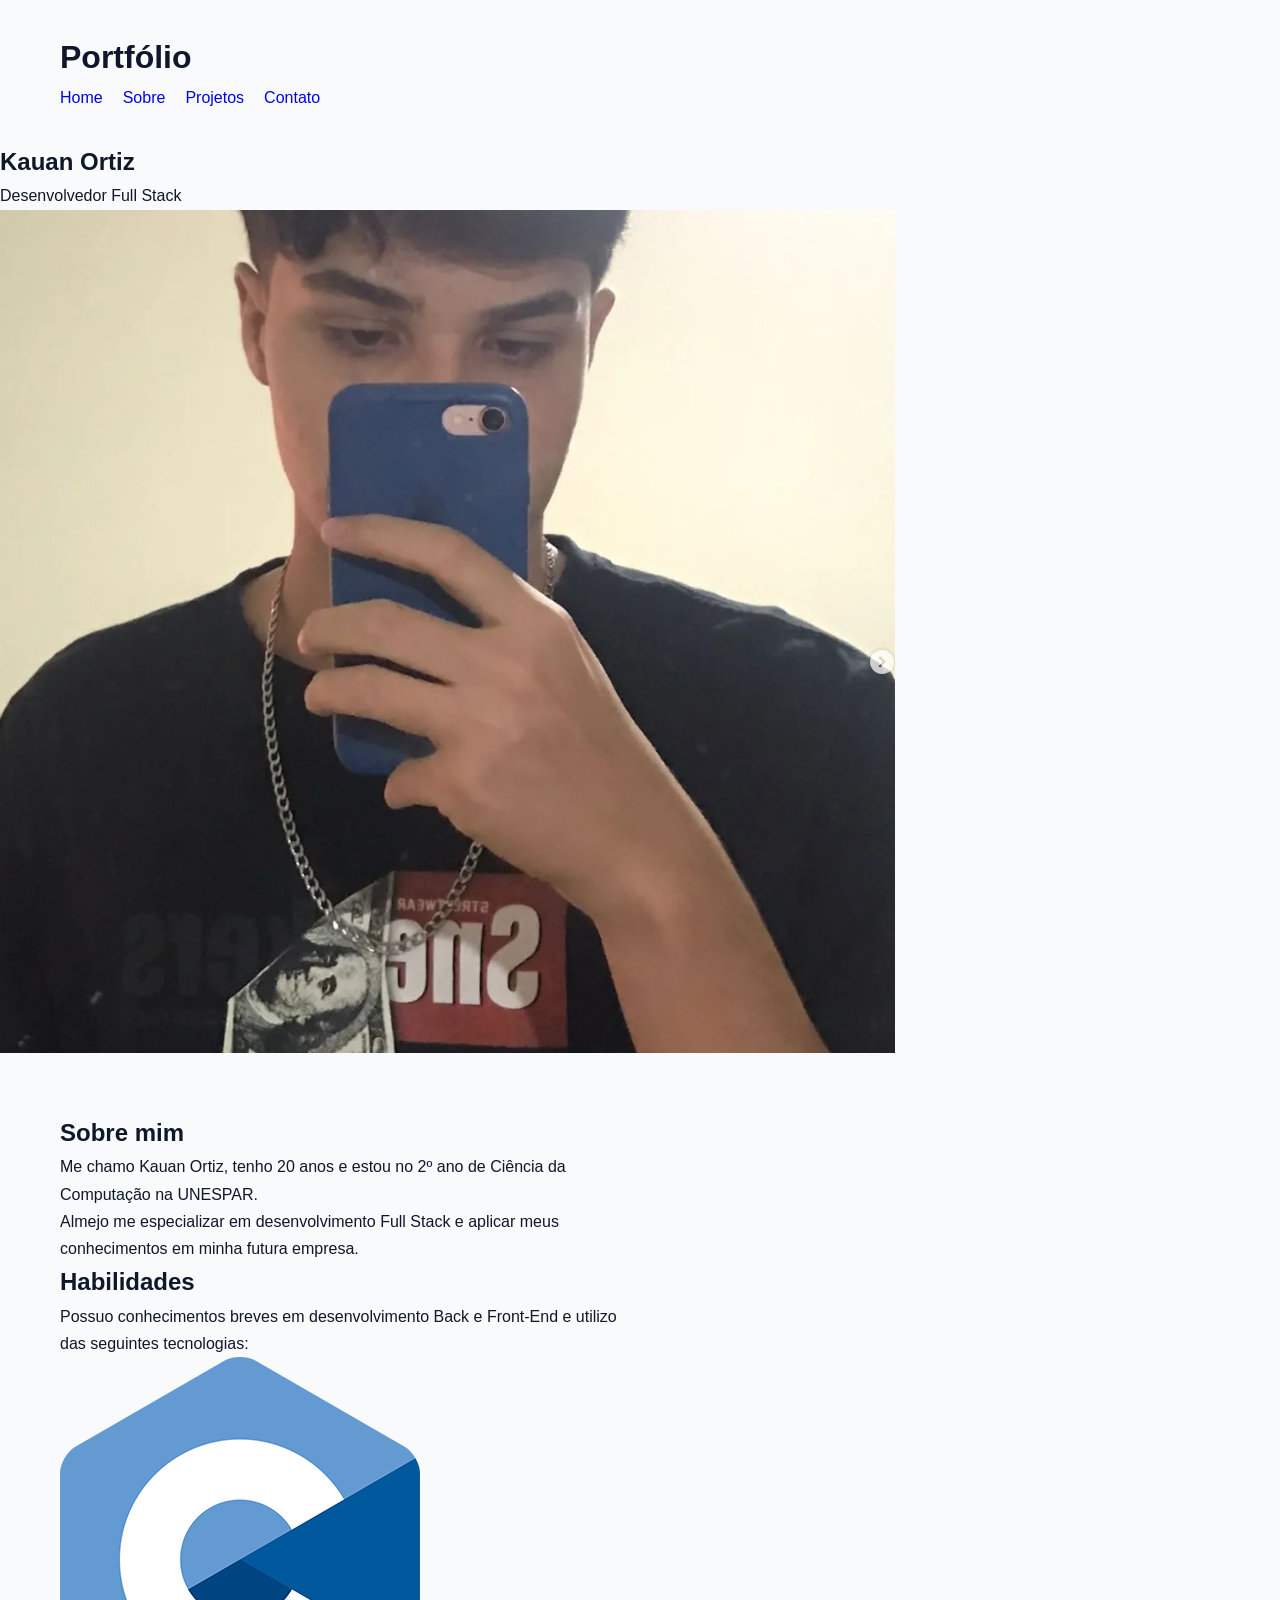
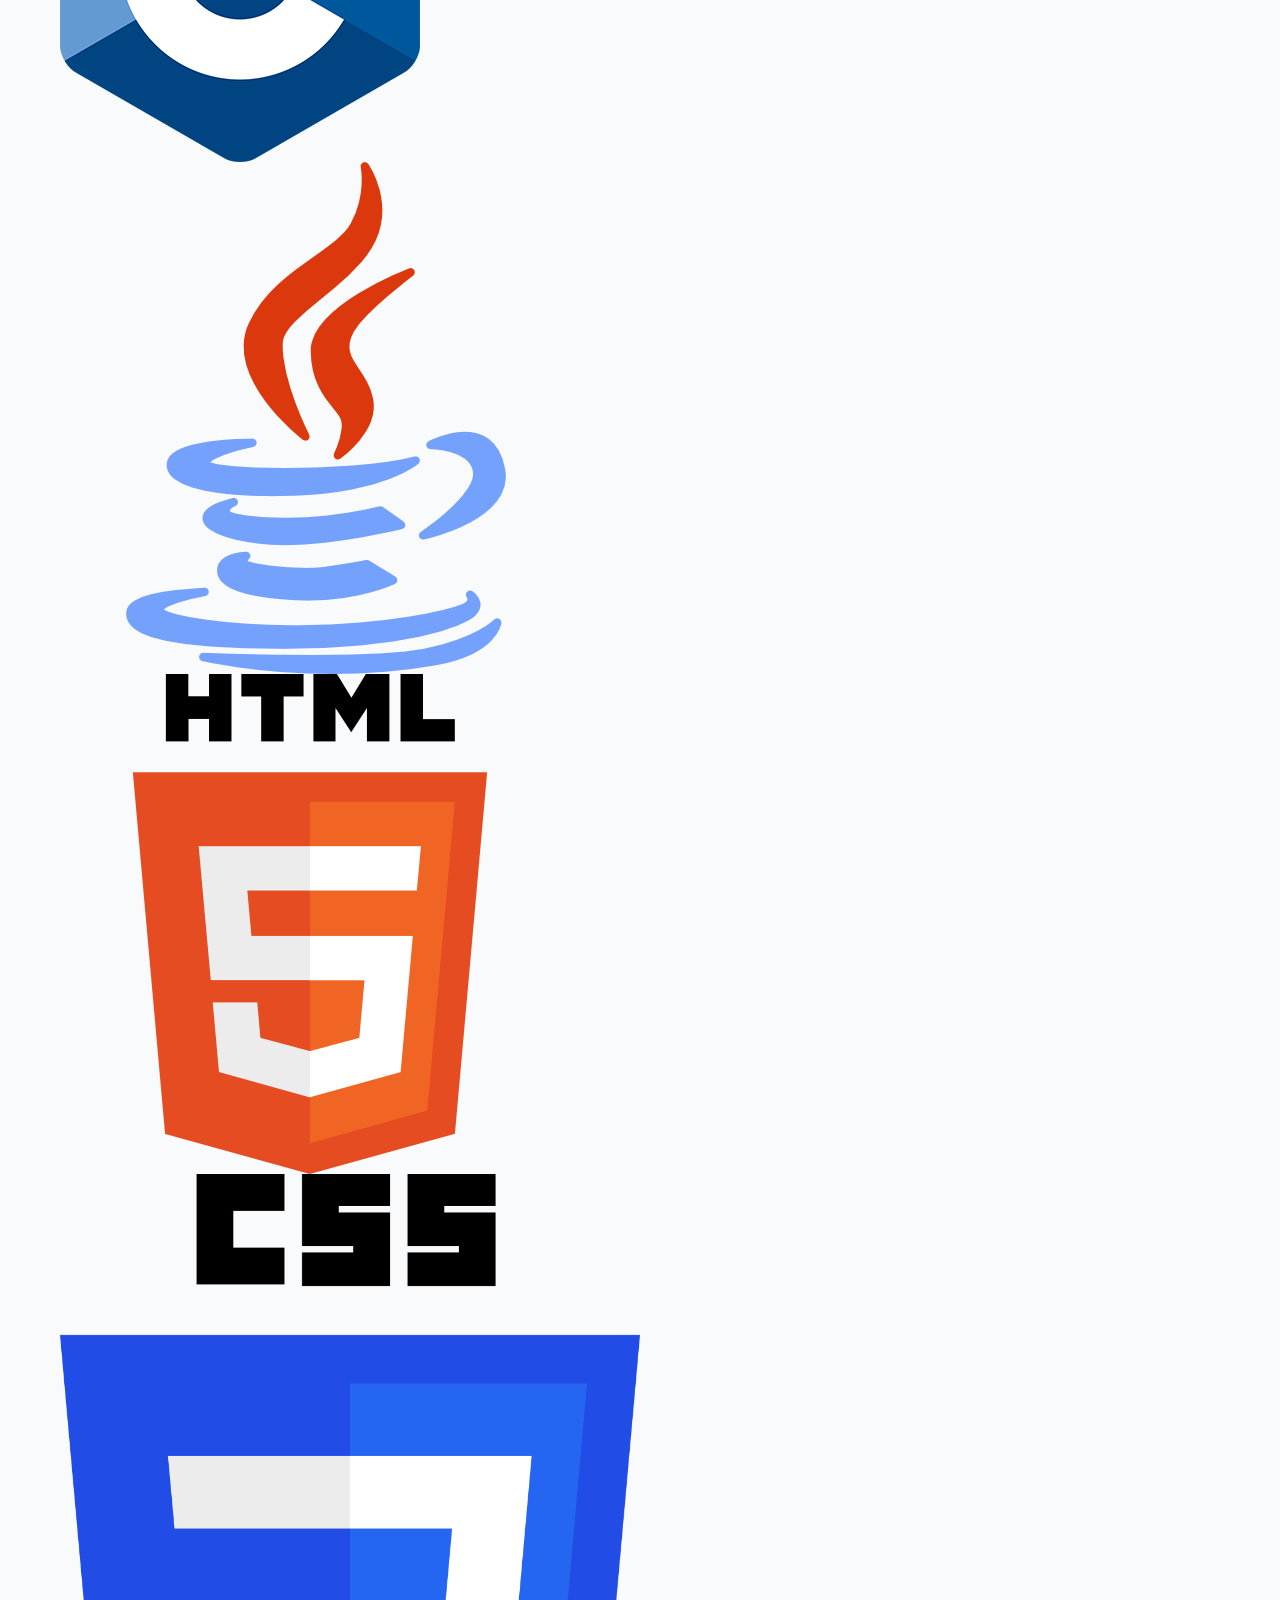
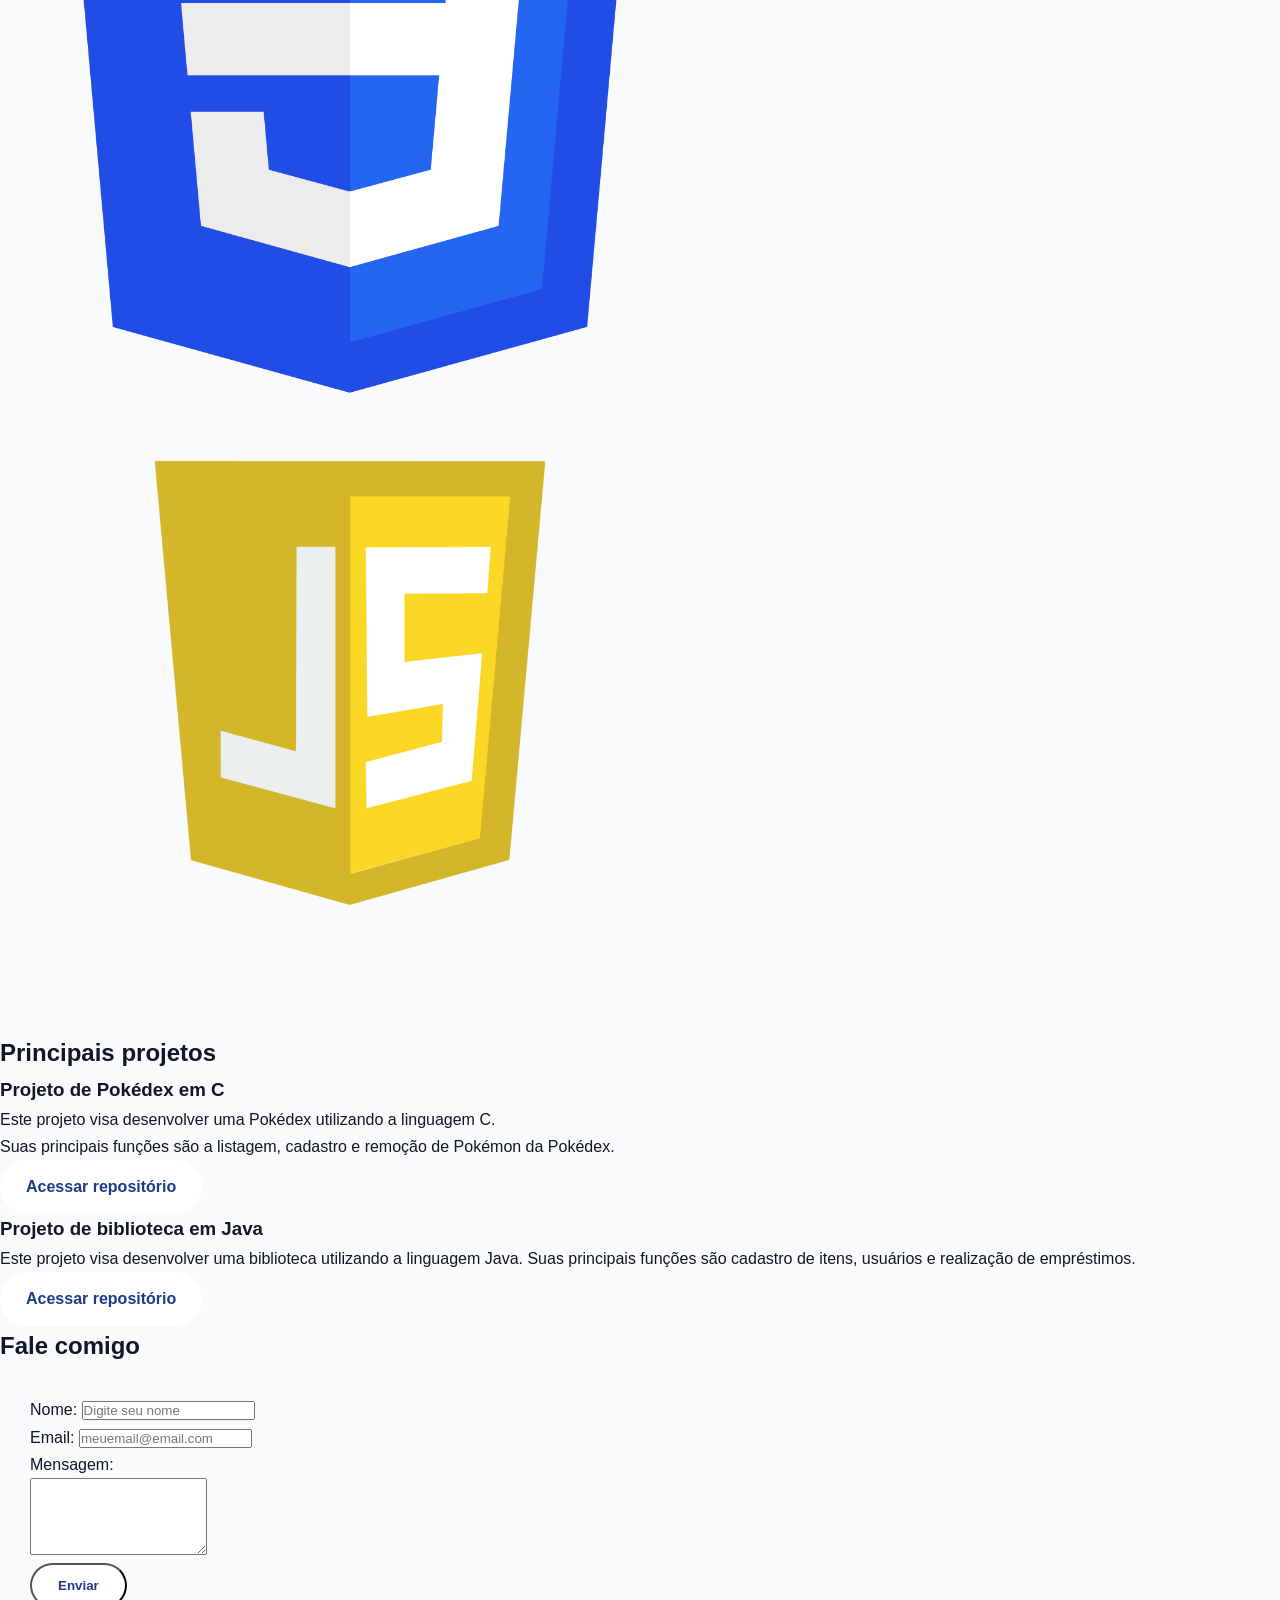
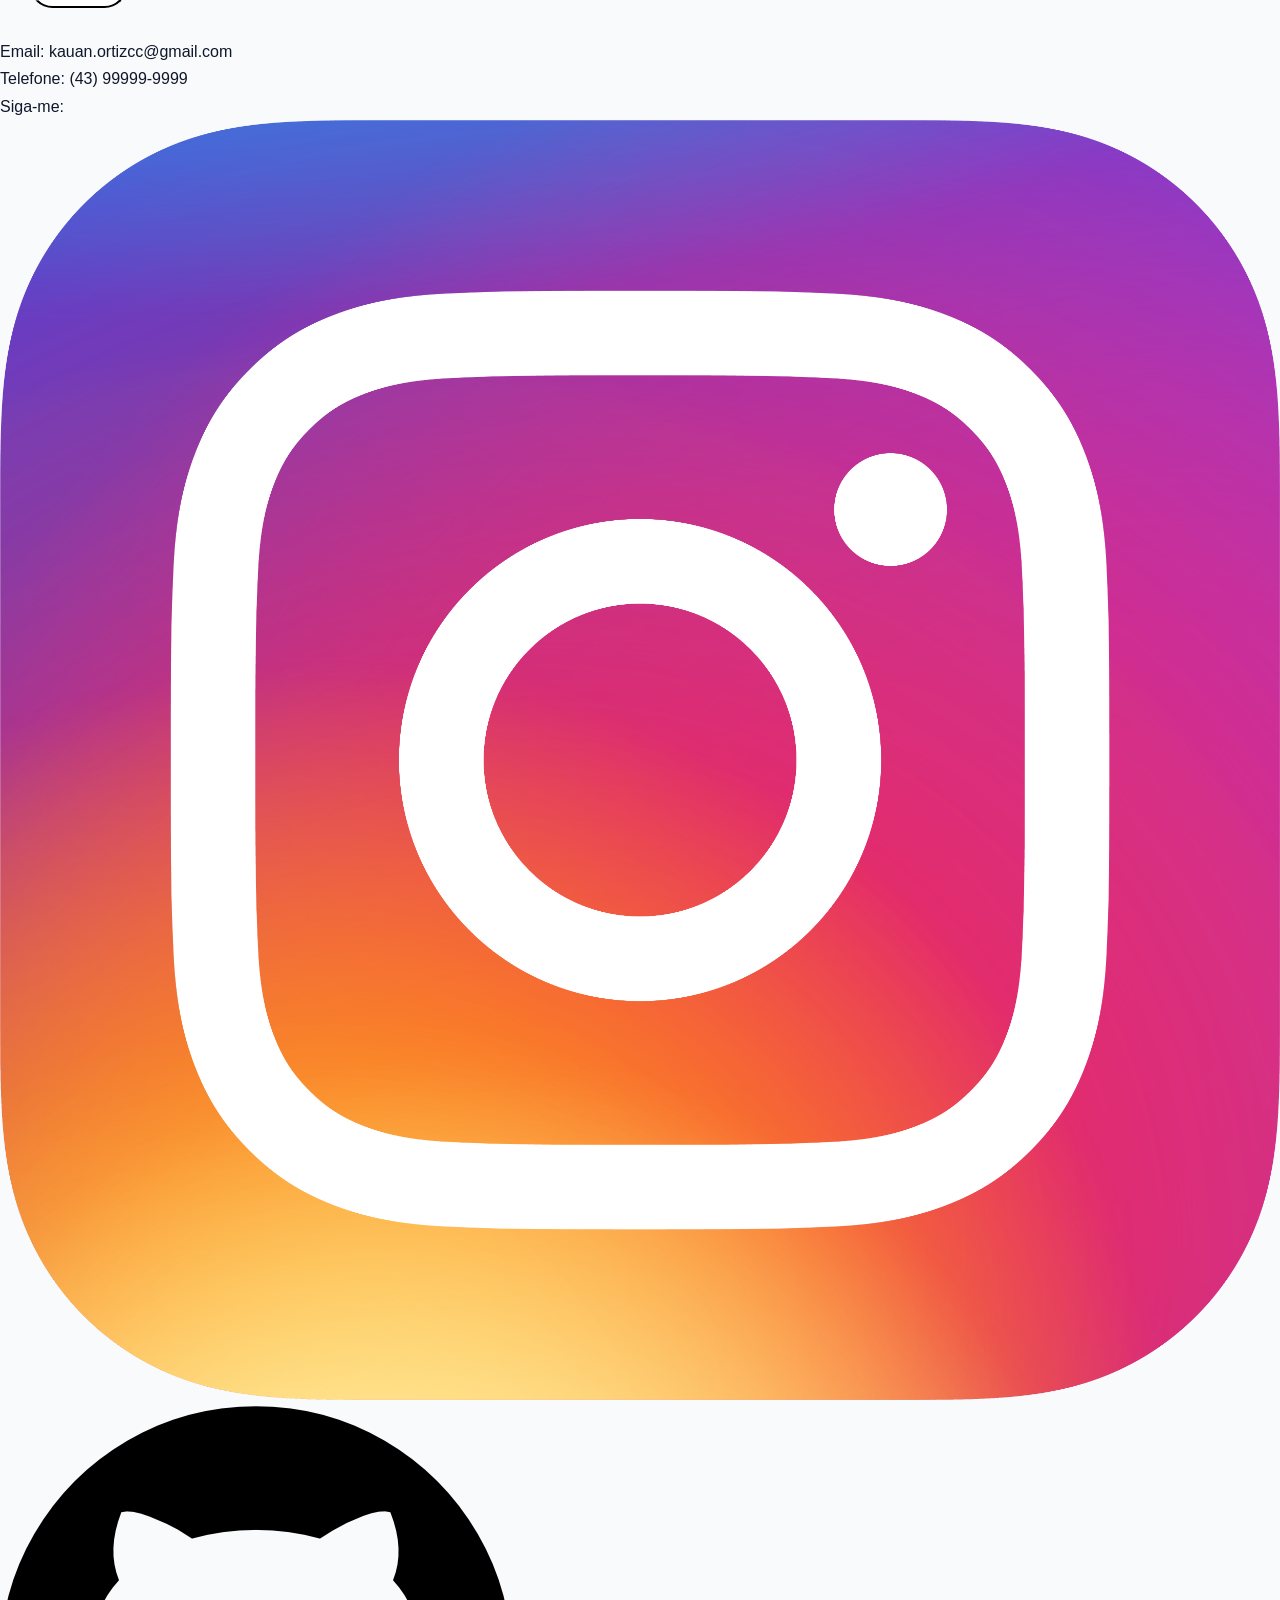
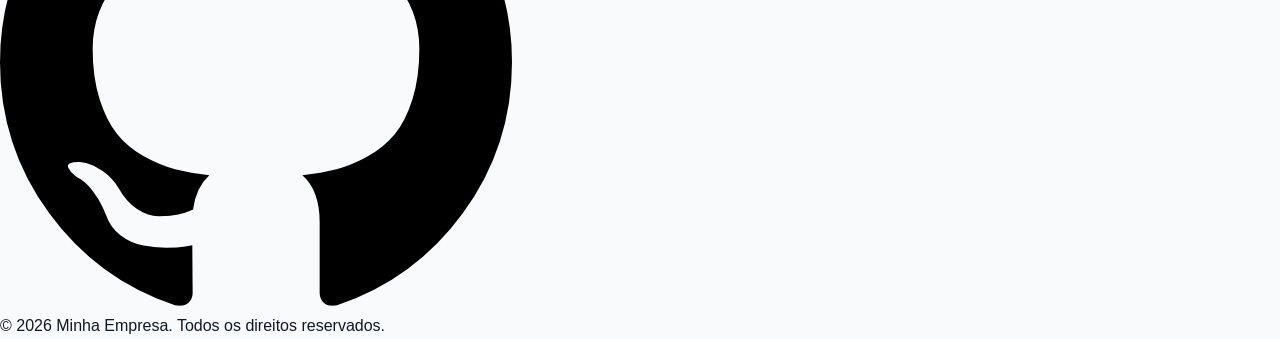
<file: index.html>
<!DOCTYPE html>
<html lang="pt-br">

<head>

    <meta charset="UTF-8">
    <meta name="viewport" content="width=device-width, initial-scale=1.0">
    <title>Portfólio Kauan Ortiz</title>
    <link rel="stylesheet" href="style.css">
    <link rel="stylesheet" href="responsive.css">

</head>

<body>

    <header>

        <h1 id="title">Portfólio</h1>

        <nav>

            <a href="#home">Home</a>
            <a href="#about-me">Sobre</a>
            <a href="#projects">Projetos</a>
            <a href="#contact">Contato</a>

        </nav>

    </header>

    <section class="basic-info">

        <div class="text">

            <h1 id="home">Kauan Ortiz</h1>
            <p id="p1">Desenvolvedor Full Stack</p>

        </div>
        
        <img id="photo" src="assets/images/foto.png" alt="Foto">    

    </section>

    <section class="about-me">

        <div class="general">

            <h2 id="about-me">Sobre mim</h2>

            <p>Me chamo Kauan Ortiz, tenho 20 anos e estou no 2º ano de Ciência da Computação
                na UNESPAR. <br>Almejo me especializar em desenvolvimento Full Stack e aplicar meus
                conhecimentos em minha futura empresa.</p>

        </div>

        <div class="skills">
                 
                <h2>Habilidades</h2>

                <p>Possuo conhecimentos breves em desenvolvimento Back e Front-End e utilizo das seguintes
                    tecnologias:</p>            

                    <div class="logos">
                        <img src="assets/icons/C_icon.png" alt="Logo C">
                        <img src="assets/icons/Java_icon.png" alt="Logo Java">
                        <img src="assets/icons/HTML5_icon.png" alt="Logo HTML5">
                        <img src="assets/icons/CSS3_icon.png" alt="Logo CSS3">
                        <img src="assets/icons/JS_icon.webp" alt="Logo JS">
                    </div>

        </div>

    </section>

    <section class="projects">

        <h2 id="projects">Principais projetos</h2>

        <div class="grid-projects">

            <div class="project">

                <h3>Projeto de Pokédex em C</h3>

                <p>Este projeto visa desenvolver uma Pokédex utilizando a linguagem C. <br>
                Suas principais funções são a listagem, cadastro e remoção de Pokémon da Pokédex.</p>

                <a href="https://github.com/kauanortiz/Projeto-Pokedex" target="_blank" class="btn">
                Acessar repositório</a>

            </div>

            <div class="project">

                <h3>Projeto de biblioteca em Java</h3>

                <p>Este projeto visa desenvolver uma biblioteca utilizando a linguagem Java.
                Suas principais funções são cadastro de itens, usuários e realização de empréstimos.</p>

                <a href="https://github.com/kauanortiz/Library" target="_blank" class="btn">
                Acessar repositório</a>

            </div>

        </div>

    </section>

    <section class="contact-me">

        <h2 id="contact">Fale comigo</h2>

        <div class="form">
            <form id="contactForm">

                <label>Nome:</label>
                <input type="text" id="text" name="text" placeholder="Digite seu nome" required minlength="3">
                <br>

                <label>Email:</label>
                <input type="email" id="email" name="email" placeholder="meuemail@email.com" required>
                <br>

                <label>Mensagem:</label>
                <br>

                <textarea rows="5" id="message" name="message" required></textarea>
                <br>

                <button type="submit" class="btn">Enviar</button>

            </form>
        </div>

    </section>


    <footer>

         <p>Email: kauan.ortizcc@gmail.com<br>Telefone: (43) 99999-9999</p>

        <p>Siga-me:
             
            <a href="https://www.instagram.com/kauanortiz" target="_blank">
                <img src="assets/icons/Instagram_icon.png" alt="Logo do instagram"></a>
              
             <a href="https://github.com/kauanortiz" target="_blank">
                <img src="assets/icons/Github_icon.png" alt="Logo do github"></a>
            
        </p>

        <p>&copy; 2026 Minha Empresa. Todos os direitos reservados.</p>

    </footer>
    
</body>

</html>
</file>
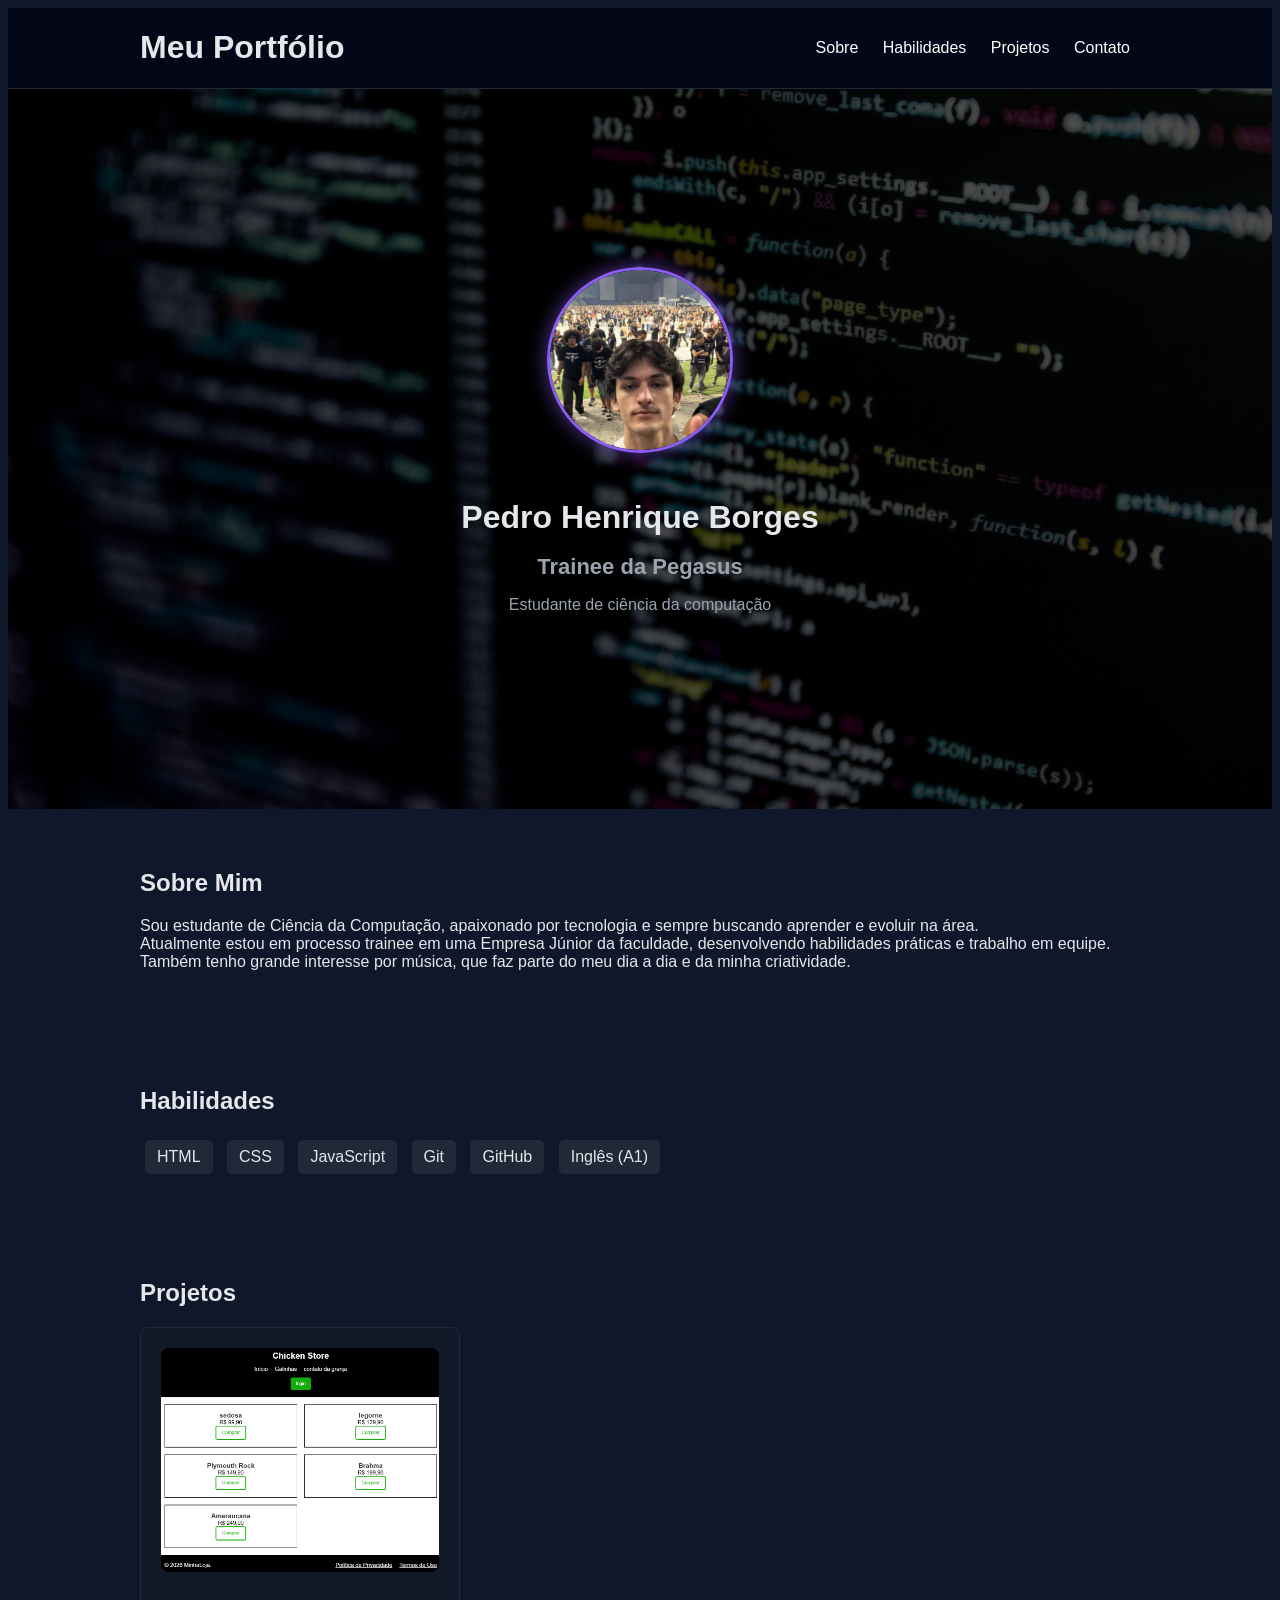
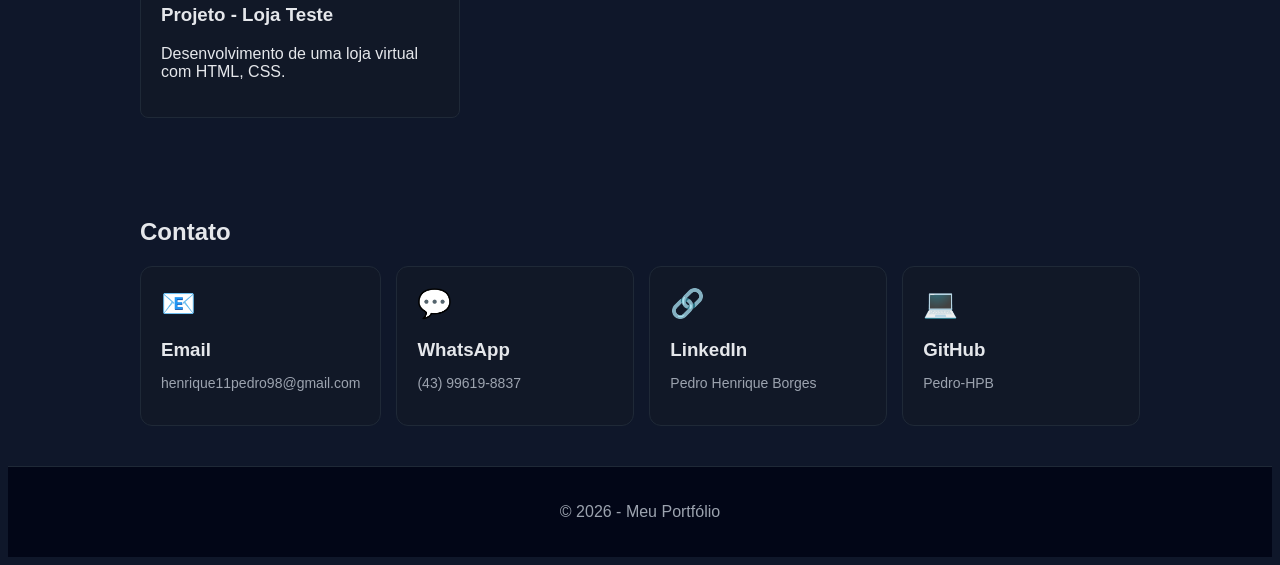
<file: desafio final/index.html>
<!DOCTYPE html>
<html lang="pt-BR">

<head>
  <meta charset="UTF-8">
  <meta name="viewport" content="width=, initial-scale=1.0">
  <title>Portfólio</title>
  <link rel="stylesheet" href="style.css">
  <link rel="stylesheet" href="responsive.css">
</head>

<body>
  <!-- Header -->
  <header class="header">
    <div class="container header-content">
      <h1 class="logo">Meu Portfólio</h1>
      <nav class="nav">
        <a href="#sobre">Sobre</a>
        <a href="#habilidades">Habilidades</a>
        <a href="#projetos">Projetos</a>
        <a href="#contato">Contato</a>
      </nav>
    </div>
  </header>

  <!-- ! A tag 'main' é algo importante para sinalizar o conteúdo principal -->

  <!-- Banner -->
  <section class="banner">
    <div class="overlay"></div>

    <div class="container banner-content">
      <img src="./assets/foto1.jpeg" alt="Minha foto" class="banner-photo">

      <h1 class="banner-name">Pedro Henrique Borges</h1>
      <h2 class="banner-title">Trainee da Pegasus</h2>
      <p class="banner-phrase">Estudante de ciência da computação</p>
    </div>
  </section>

  <!-- Sobre -->
  <section id="sobre" class="section">
    <div class="container">
      <h2>Sobre Mim</h2>

      <!-- ! Coloque 3 parágrafos diferentes em vez de usar <br> -->
      <p>Sou estudante de Ciência da Computação, apaixonado por tecnologia e sempre buscando aprender e evoluir na área.
        <br>
        Atualmente estou em processo trainee em uma Empresa Júnior da faculdade, desenvolvendo habilidades práticas e
        trabalho em equipe. <br>
        Também tenho grande interesse por música, que faz parte do meu dia a dia e da minha criatividade.
      </p>
    </div>
  </section>

  <!-- Habilidades -->
  <section id="habilidades" class="section">
    <div class="container">
      <h2>Habilidades</h2>
      <div class="skills">
        <span>HTML</span>
        <span>CSS</span>
        <span>JavaScript</span>
        <span>Git</span>
        <span>GitHub</span>
        <span>Inglês (A1)</span>
      </div>
    </div>
  </section>

  <!-- Projetos -->
  <!-- ! 2 divs sem fechamento -->
  <section id="projetos" class="section">
    <div class="container">
      <h2>Projetos</h2>
      <div class="projects">
        <div class="project">
          <img src="./assets/projeto1.png" alt="Projeto 1">
          <h3>Projeto - Loja Teste</h3>
          <p>Desenvolvimento de uma loja virtual com HTML, CSS.</p>
        </div>
      </div>
    </div>
  </section>


  <!-- Contato -->
  <!-- ! Faltou o formulário -->
  <section id="contato" class="section">
    <div class="container">
      <h2>Contato</h2>

      <div class="contact-cards">
        <a href="mailto:henrique11pedro98@gmail.com" class="contact-card">
          <div class="icon">📧</div>
          <h3>Email</h3>
          <p>henrique11pedro98@gmail.com</p>
        </a>

        <a href="https://wa.me/5543996198837" target="_blank" class="contact-card">
          <div class="icon">💬</div>
          <h3>WhatsApp</h3>
          <p>(43) 99619-8837</p>
        </a>

        <a href="https://www.linkedin.com/in/pedro-hpb/" target="_blank" class="contact-card">
          <div class="icon">🔗</div>
          <h3>LinkedIn</h3>
          <p>Pedro Henrique Borges</p>
        </a>

        <a href="https://github.com/Pedro-HPB" target="_blank" class="contact-card">
          <div class="icon">💻</div>
          <h3>GitHub</h3>
          <p>Pedro-HPB</p>
        </a>
      </div>
    </div>
  </section>

  <!-- Footer -->
  <footer class="footer">
    <p>© 2026 - Meu Portfólio</p>
  </footer>

</body>

</html>
</file>
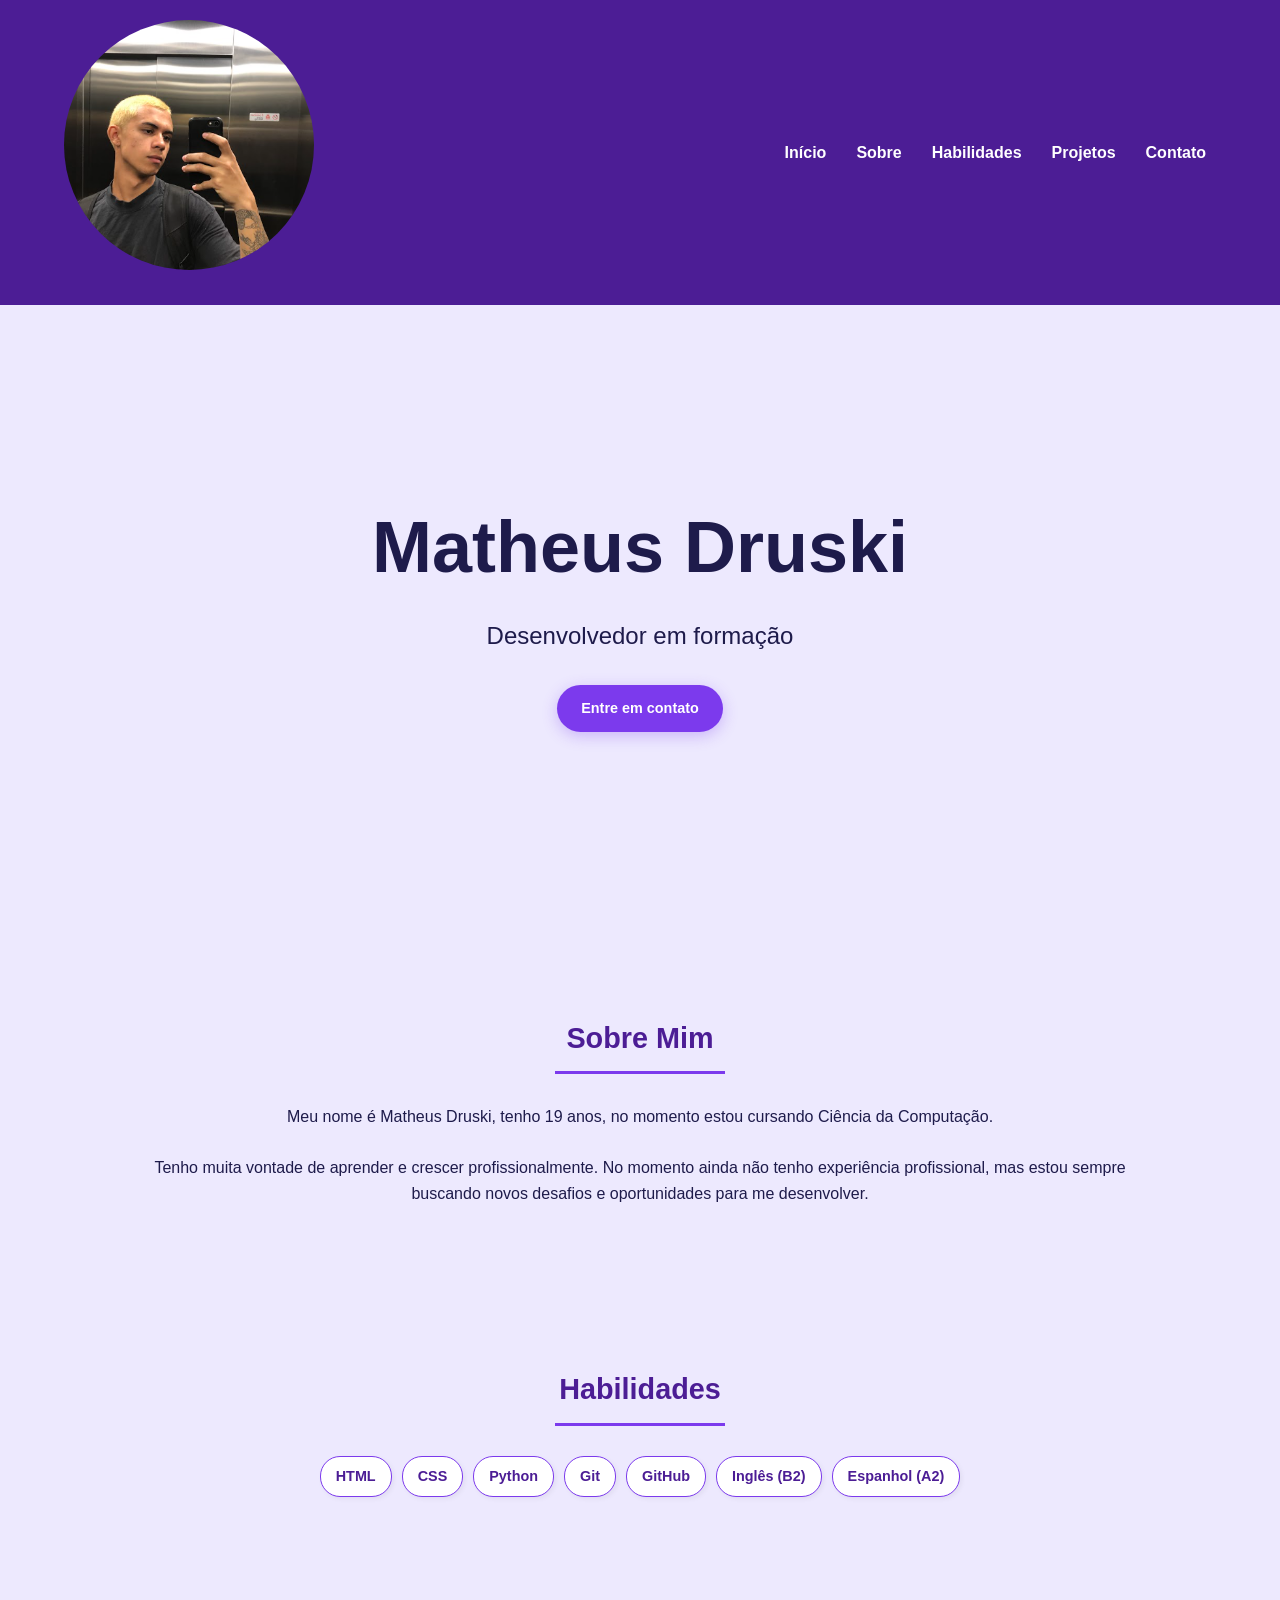
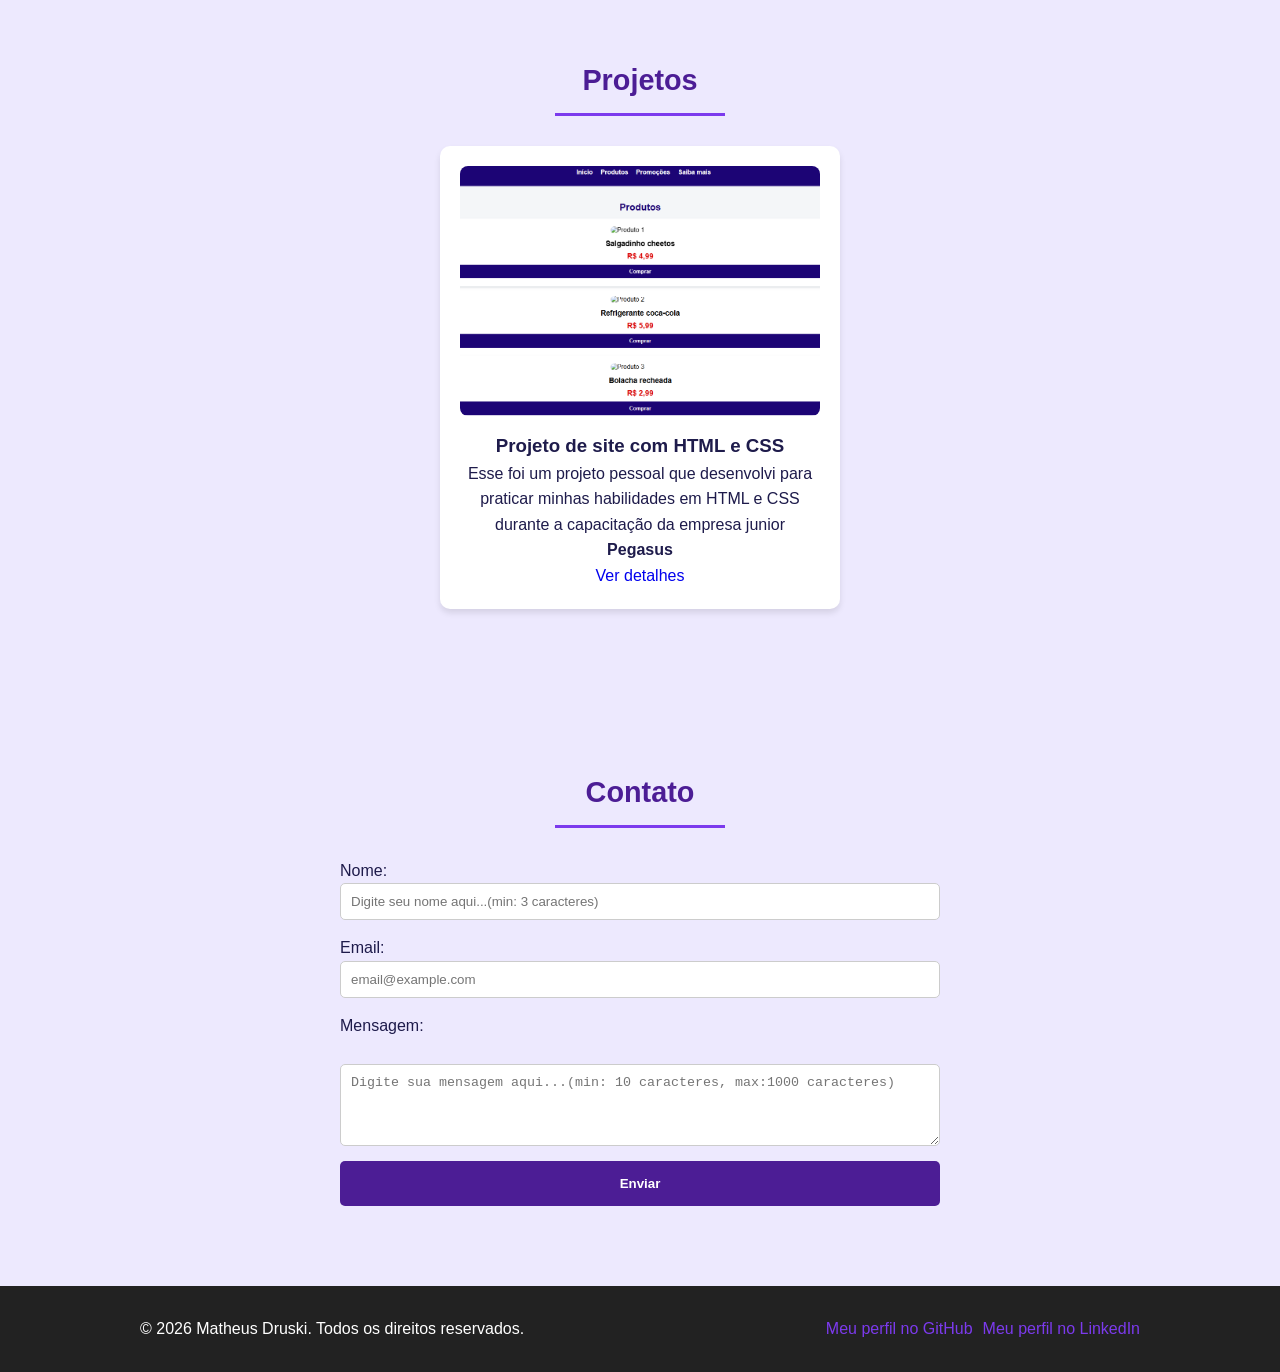
<file: portfolio - matheus/index.html>
<!DOCTYPE html>
<html lang="pt-br">
<head>
    <meta charset="UTF-8">
    <meta name="viewport" content="width=device-width, initial-scale=1.0">
    <link rel="stylesheet" href="css/style.css">
    <link rel="stylesheet" href="css/responsive.css">
    <title>Portfólio Matheus</title>
</head>
<body>
    <header>
        <div class="header-perfil">
            <img src="imagens/Capturar.PNG" alt="Foto de perfil de Matheus Druski" class="foto-perfil">
        </div>
        <nav>
            <!-- logo e menu -->
            <ul>
                <li><a href="#home">Início</a></li>
                <li><a href="#sobre">Sobre</a></li>
                <li><a href="#habilidades">Habilidades</a></li>
                <li><a href="#projetos">Projetos</a></li>
                <li><a href="#contato">Contato</a></li>
            </ul>
        </nav>
    </header>
    <main>
        <!-- conteudo principal -->
        <section id="home">
            <h1>Matheus Druski</h1>
            <p>Desenvolvedor em formação</p>
            <a href="#contato" class="btn-banner">Entre em contato</a>
        </section>
        <section id="sobre">
            <h2>Sobre Mim</h2>
            <p>Meu nome é Matheus Druski, tenho 19 anos, no momento estou cursando Ciência da Computação.</p><br>
            <p>Tenho muita vontade de aprender e crescer profissionalmente. No momento ainda não tenho experiência profissional, mas estou sempre buscando novos desafios e oportunidades para me desenvolver.</p>
        </section>
        <!-- lista de habilidades -->
        <section id="habilidades">
            <h2>Habilidades</h2>
            <ul>
                <li>HTML</li>
                <li>CSS</li>
                <li>Python</li>
                <li>Git</li>
                <li>GitHub</li>
                <li>Inglês (B2)</li>
                <li>Espanhol (A2)</li>
            </ul>
        </section>
        <!-- seção de projetos -->
        <section id="projetos">
            <h2>Projetos</h2>
            <div class="div_projetos">
                <article>
                    <img src="imagens/site.PNG" alt="Projeto de site com HTML e CSS">
                    <h3>Projeto de site com HTML e CSS</h3>
                    <p>Esse foi um projeto pessoal que desenvolvi para praticar minhas habilidades em HTML e CSS durante a capacitação da empresa junior <strong>Pegasus</strong> </p>
                    <a href="https://github.com/matheus-druski/capacitacao-html-css/tree/matheus" target="_blank">Ver detalhes</a>
                </article>
            </div>
        </section>
        <!-- formulario p/ contatos -->
        <section id="contato">
            <h2>Contato</h2>
            <form>
                <div class= "nome_form">
                    <label for="nome-completo">Nome:</label>
                    <input type="text" id="nome-completo" name="nome" placeholder="Digite seu nome aqui...(min: 3 caracteres)" minlength="3" required>
                </div>
                <div class= "email_form">
                    <label for="email-contato">Email:</label>
                    <input type="email" id="email-contato" name="email" placeholder="email@example.com" required>
                </div>
                <div class= "mensagem_form">
                    <label for="mensagem">Mensagem:</label><br>
                    <textarea id="mensagem" name="mensagem" rows="4" minlength="10" maxlength="1000" placeholder="Digite sua mensagem aqui...(min: 10 caracteres, max:1000 caracteres)" required></textarea>
                </div>
                    <button type="submit">Enviar</button>
            </form>
        </section>
    </main>
    <!-- rodape -->
    <footer>
        <div class="conteudo_rodape">
            <p>&copy; 2026 Matheus Druski. Todos os direitos reservados.</p>
            <nav class="links_rodape">
                <a href="https://github.com/matheus-druski" target="_blank" rel="noopener noreferrer">Meu perfil no GitHub</a>
                <a href="https://www.linkedin.com/in/matheus-druski-24342934b/" target="_blank" rel="noopener noreferrer">Meu perfil no LinkedIn</a>
            </nav>
        </div>
    </footer>

</body>
</html>
</file>
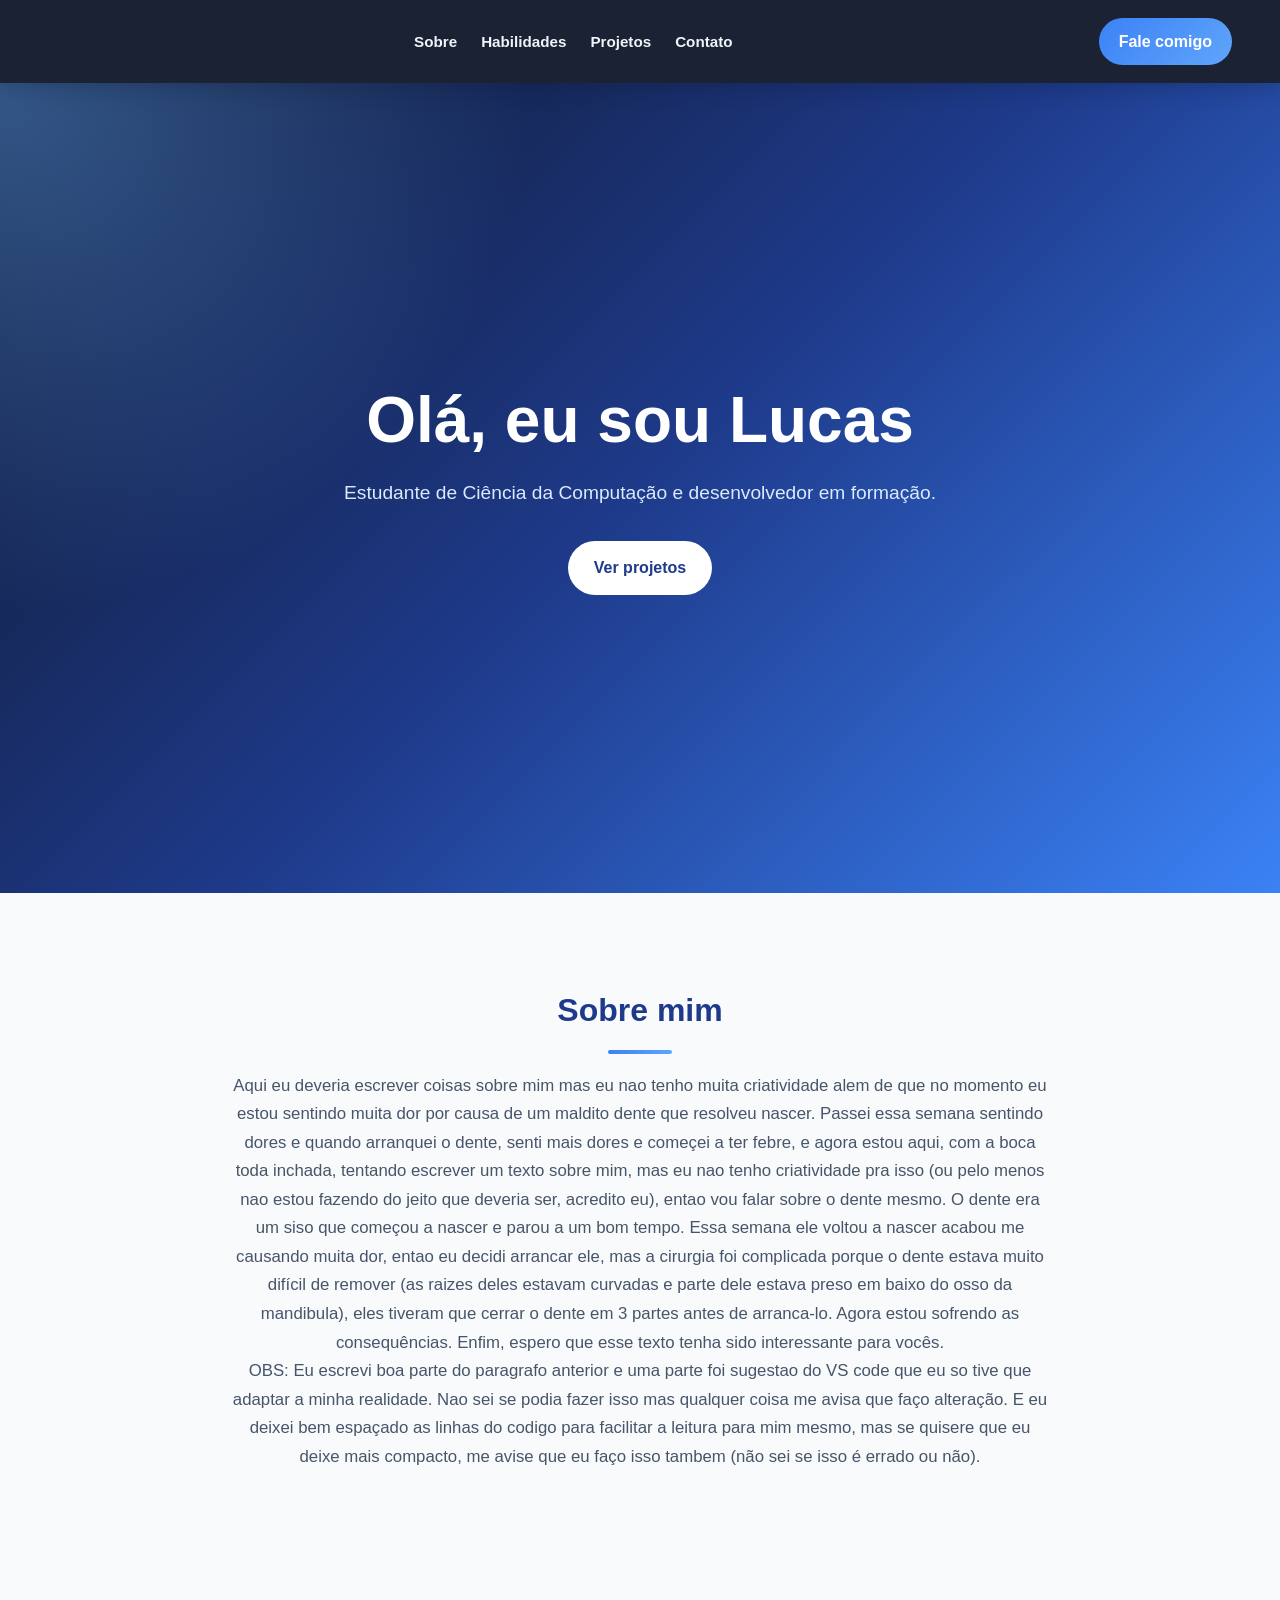
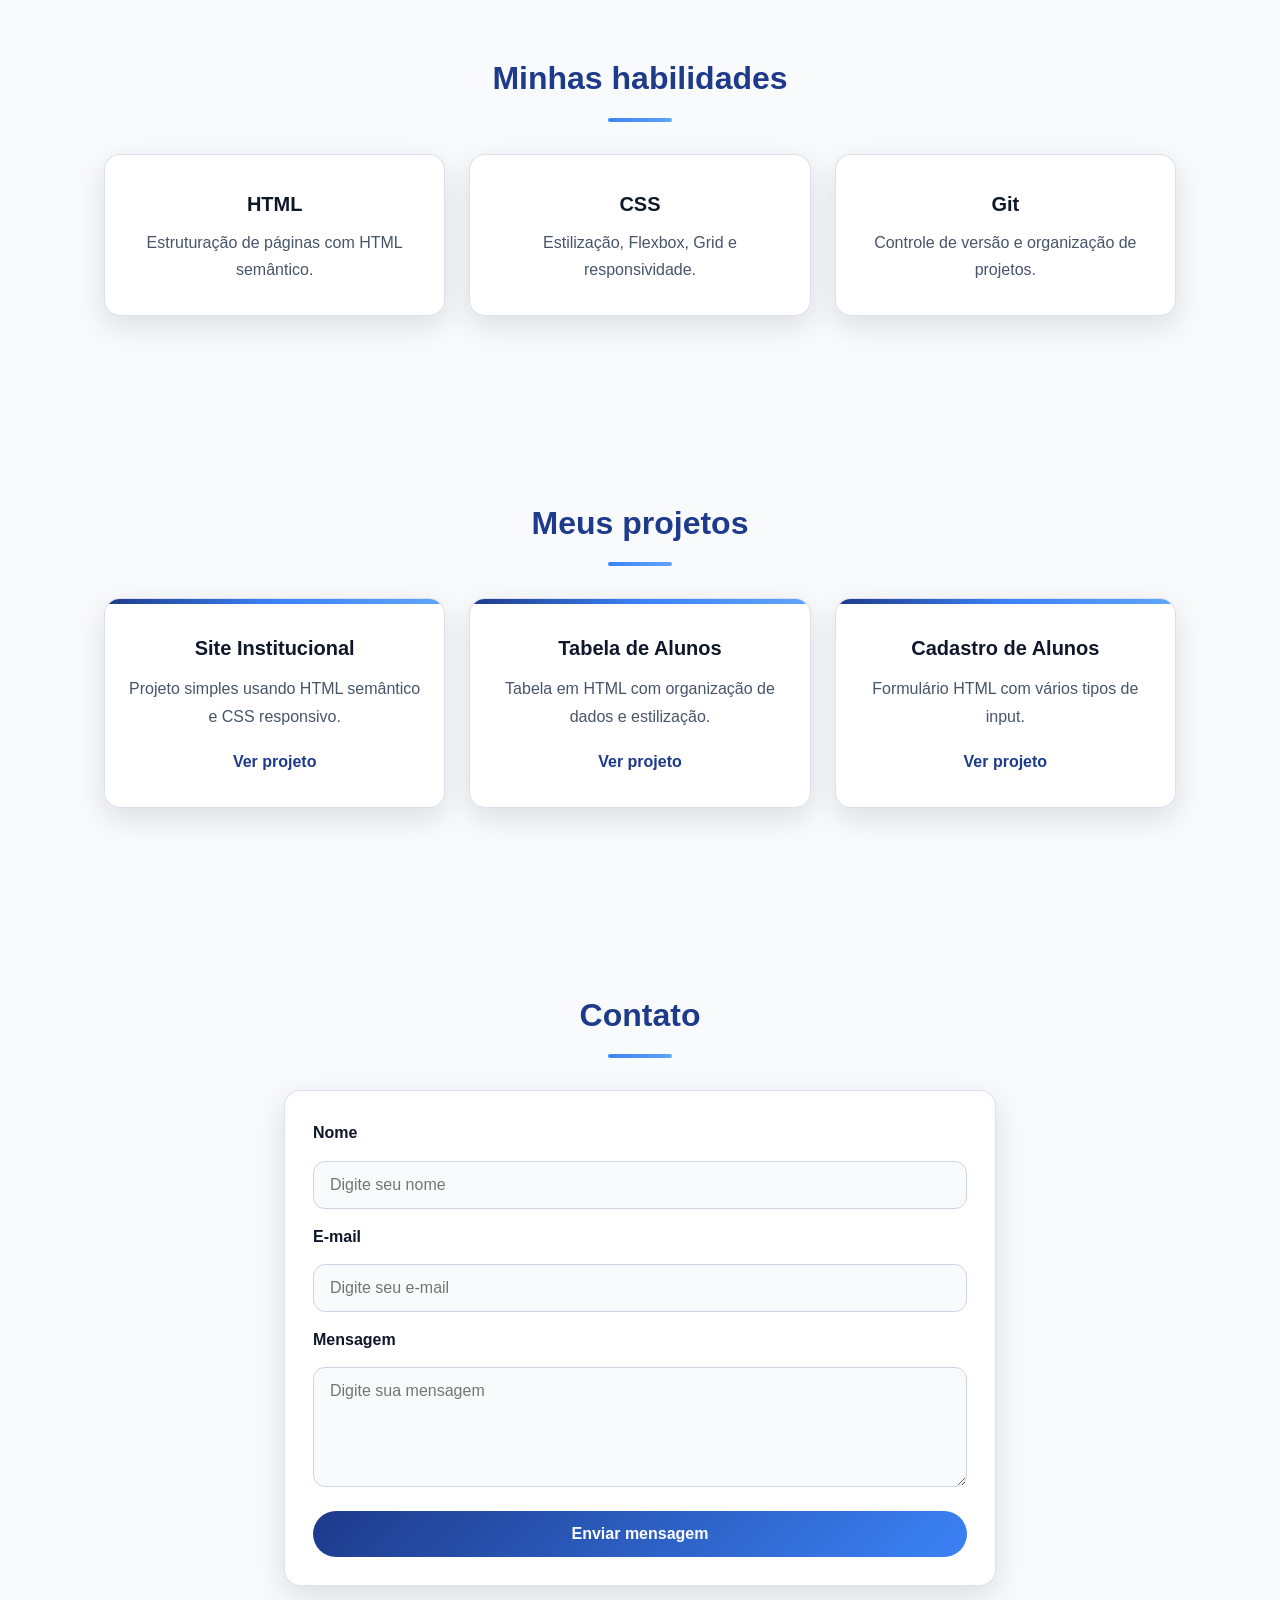
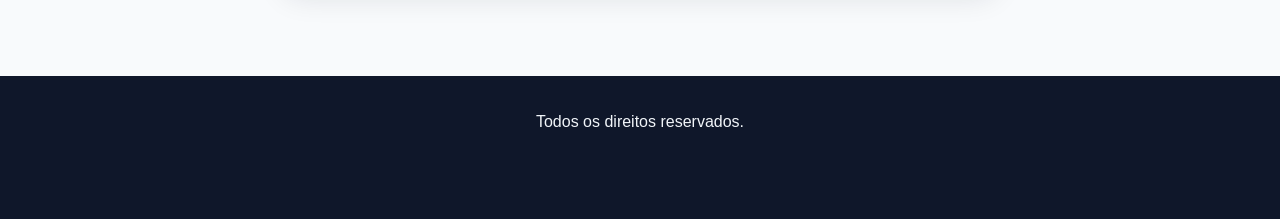
<file: Portfolio.html>
<!-- 
    ? Nenhum icone está aparecendo, você esqueceu de colocar o link
-->

<!DOCTYPE html>

<html lang="pt-br">

<head>

    <meta charset="UTF-8">

    <meta name="viewport" content="width=device-width, initial-scale=1.0">

    <title>
        Meu Portfólio
    </title>

    <link rel="stylesheet" href="style.css">

</head>

<body>

    <header class="header">
        <!-- ! Logo não está aparecendo -->
        <div class="logo">
            <Lucas 
                class="dev">
            </Lucas>
        </div>

        <nav class="nav">
            <a href="#sobre">Sobre</a>
            <a href="#habilidades">Habilidades</a>
            <a href="#projetos">Projetos</a>
            <a href="#contato">Contato</a>
        </nav>

        <a href="#contato" class="btn-header">Fale comigo</a>
    </header>

    <main>

        <!-- * A classe 'section' não é um nome muito intuitivo pois passa a ideia que o estilo é para todas as sections do documento -->

        <section class="banner">

            <div class="banner-content">

                <h1> Olá, eu sou Lucas </h1>

                <!-- * Poderia ser um h2 -->
                <p>
                    Estudante de Ciência da Computação e desenvolvedor em formação. 
                </p>

                <a href="#projetos" class="btn">Ver projetos</a>

            </div>

        </section>

        <section id="sobre" class="sobre section">

            <h2> Sobre mim </h2>

            <p>
                Aqui eu deveria escrever coisas sobre mim mas eu nao tenho muita criatividade alem de que no momento eu estou sentindo muita dor por causa de um maldito dente que resolveu nascer. Passei essa semana sentindo dores e quando arranquei o dente, senti mais dores e começei a ter febre, e agora estou aqui, com a boca toda inchada, tentando escrever um texto sobre mim, mas eu nao tenho criatividade pra isso (ou pelo menos nao estou fazendo do jeito que deveria ser, acredito eu), entao vou falar sobre o dente mesmo. O dente era um siso que começou a nascer e parou a um bom tempo. Essa semana ele voltou a nascer acabou me causando muita dor, entao eu decidi arrancar ele, mas a cirurgia foi complicada porque o dente estava muito difícil de remover (as raizes deles estavam curvadas e parte dele estava preso em baixo do osso da mandibula), eles tiveram que cerrar o dente em 3 partes antes de arranca-lo. Agora estou sofrendo as consequências. Enfim, espero que esse texto tenha sido interessante para vocês. 
                
            </p>

            <p>
                 OBS: Eu escrevi boa parte do paragrafo anterior e uma parte foi sugestao do VS code que eu so tive que adaptar a minha realidade. Nao sei se podia fazer isso mas qualquer coisa me avisa que faço alteração. E eu deixei bem espaçado as linhas do codigo para facilitar a leitura para mim mesmo, mas se quisere que eu deixe mais compacto, me avise que eu faço isso tambem (não sei se isso é errado ou não).
            </p>
        
        </section>

        <section id="habilidades" class="habilidades section">

            <h2> Minhas habilidades </h2>

            <div class="habilidades-lista">

                <article class="habilidade-card">

                    <i class="fa-brands fa-html5"></i>

                    <h3> HTML </h3>

                    <p> 
                        Estruturação de páginas com HTML semântico. 
                    </p>

                </article>

                <article class="habilidade-card">

                    <i class="fa-brands fa-css3-alt"></i>

                    <h3> CSS </h3>

                    <p>
                        Estilização, Flexbox, Grid e responsividade.
                    </p>

                </article>

                <article class="habilidade-card">

                    <i class="fa-brands fa-git-alt"></i>

                    <h3> Git </h3>

                    <p>
                        Controle de versão e organização de projetos.
                    </p>

                </article>

            </div>

        </section>

        <section id="projetos" class="projetos section">

            <h2> Meus projetos </h2>

            <div class="projetos-grid">

                <article class="projeto-card">

                    <i class="fa-solid fa-laptop-code"></i>

                    <h3> Site Institucional </h3>

                    <p>
                        Projeto simples usando HTML semântico e CSS responsivo.
                    </p>

                    <a href="#"> Ver projeto </a>

                </article>

                <article class="projeto-card">

                    <i class="fa-solid fa-table"></i>

                    <h3> Tabela de Alunos </h3>

                    <p>
                        Tabela em HTML com organização de dados e estilização.
                    </p>

                    <a href="#"> Ver projeto </a>

                </article>

                <article class="projeto-card">

                    <i class="fa-solid fa-user-plus"></i>

                    <h3> Cadastro de Alunos </h3>

                    <p>
                        Formulário HTML com vários tipos de input.
                    </p>

                    <a href="#"> Ver projeto </a>

                </article>

            </div>

        </section>

        <section id="contato" class="contato section">

            <h2>Contato</h2>

            <!-- ! Neste formulário o melhor é o metodo GET -->
            <form action="#" method="post" class="formulario">

                <label for="nome">
                    Nome
                </label>

                <input type="text" id="nome" name="nome" placeholder="Digite seu nome" required>

                <label for="email">
                    E-mail
                </label>

                <input type="email" id="email" name="email" placeholder="Digite seu e-mail" required>

                <label for="mensagem">
                    Mensagem
                </label>

                <!-- * Poderia colocar um limite de tamanho da mensagem -->
                <textarea id="mensagem" name="mensagem" rows="5" placeholder="Digite sua mensagem" required></textarea>

                <button type="submit">
                    Enviar mensagem
                </button>

            </form>

        </section>

    </main>

    <footer class="footer">

        <p>
            Todos os direitos reservados.
        </p>

        <!-- ? Social não está aparecendo -->
        <div class="social">

            <a href="#"><i class="fa-brands fa-github"></i></a>
            <a href="#"><i class="fa-brands fa-linkedin"></i></a>
            <a href="#"><i class="fa-brands fa-instagram"></i></a>

        </div>

    </footer>

</body>

</html>
</file>
<file: style.css>
:root 
{
    --azul-900: #0f172a;
    --azul-800: #1e3a8a;
    --azul-500: #3b82f6;
    --azul-400: #60a5fa;
    --azul-100: #dbeafe;

    --branco: #ffffff;
    --cinza-50: #f8fafc;
    --cinza-100: #f1f5f9;
    --cinza-300: #cbd5e1;
    --cinza-600: #475569;

    --fonte: Arial, Helvetica, sans-serif;
    --sombra: 0 10px 30px rgba(15, 23, 42, 0.12);
    --sombra-hover: 0 18px 40px rgba(15, 23, 42, 0.18);
    --radius: 16px;
    --transition: all 0.3s ease;
}

* 
{
    margin: 0;
    padding: 0;
    box-sizing: border-box;
}

html 
{
    scroll-behavior: smooth;
}

body 
{
    font-family: var(--fonte);
    background-color: var(--cinza-50);
    color: var(--azul-900);
    line-height: 1.7;
}

/* ! Não há nenhuma tag img no HTML */
img
{
    max-width: 100%;
    display: block;
}

a 
{
    text-decoration: none;
}

.header 
{
    width: 100%;
    padding: 18px 24px;
    background: rgba(15, 23, 42, 0.95);
    color: var(--branco);

    display: flex;
    flex-direction: column;
    align-items: center;
    gap: 18px;

    position: sticky;
    top: 0;
    z-index: 1000;
    backdrop-filter: blur(12px);
    box-shadow: 0 4px 20px rgba(15, 23, 42, 0.25);
}


.logo 
{
    font-size: 1.6rem;
    font-weight: 800;
    letter-spacing: 1px;
}

.nav 
{
    display: flex;
    flex-direction: column;
    align-items: center;
    gap: 12px;
}

.nav a 
{
    color: var(--cinza-100);
    font-size: 0.95rem;
    font-weight: 600;
    transition: var(--transition);
    position: relative;
}

.nav a::after 
{
    content: "";
    width: 0;
    height: 2px;
    background-color: var(--azul-400);
    position: absolute;
    left: 0;
    bottom: -5px;
    transition: var(--transition);
}

.nav a:hover 
{
    color: var(--azul-400);
}

.nav a:hover::after 
{
    width: 100%;
}

.btn-header 
{
    background: linear-gradient(135deg, var(--azul-500), var(--azul-400));
    color: var(--branco);
    padding: 10px 20px;
    border-radius: 999px;
    font-weight: 700;
    transition: var(--transition);
}

.btn-header:hover 
{
    transform: translateY(-3px);
    box-shadow: 0 8px 20px rgba(59, 130, 246, 0.4);
}


.banner 
{
    min-height: 90vh;
    padding: 80px 24px;

    display: flex;
    align-items: center;
    justify-content: center;
    text-align: center;

    color: var(--branco);
    background:
        radial-gradient(circle at top left, rgba(96, 165, 250, 0.45), transparent 35%),
        linear-gradient(135deg, var(--azul-900), var(--azul-800), var(--azul-500));
}

.banner-content 
{
    max-width: 760px;
    animation: fadeUp 0.9s ease forwards;
}

.banner h1 
{
    font-size: 2.4rem;
    line-height: 1.2;
    margin-bottom: 18px;
}

.banner p 
{
    font-size: 1.05rem;
    color: var(--azul-100);
    margin-bottom: 32px;
}

.btn 
{
    display: inline-block;
    background-color: var(--branco);
    color: var(--azul-800);
    padding: 13px 26px;
    border-radius: 999px;
    font-weight: 800;
    transition: var(--transition);
}

.btn:hover 
{
    background-color: var(--azul-100);
    transform: translateY(-4px);
    box-shadow: 0 12px 28px rgba(255, 255, 255, 0.25);
}

.section 
{
    max-width: 1120px;
    margin: 0 auto;
    padding: 70px 24px;
}

.section h2 
{
    font-size: 2rem;
    text-align: center;
    color: var(--azul-800);
    margin-bottom: 18px;
}

.section h2::after 
{
    content: "";
    display: block;
    width: 64px;
    height: 4px;
    background: linear-gradient(90deg, var(--azul-500), var(--azul-400));
    border-radius: 999px;
    margin: 12px auto 0;
}

.sobre p 
{
    max-width: 820px;
    margin: 0 auto;
    text-align: center; /* * Na minha opinião fica melhor justify */
    color: var(--cinza-600);
    font-size: 1.05rem;
}

.habilidades-lista 
{
    display: flex;
    flex-direction: column;
    gap: 24px;
    margin-top: 32px;
}

.habilidade-card,
.projeto-card,
.formulario 
{
    background: rgba(255, 255, 255, 0.9);
    border: 1px solid rgba(203, 213, 225, 0.7);
    border-radius: var(--radius);
    box-shadow: var(--sombra);
}

.habilidade-card 
{
    padding: 32px 24px;
    text-align: center;
    transition: var(--transition);
}

.habilidade-card i 
{
    font-size: 2.8rem;
    color: var(--azul-500);
    margin-bottom: 16px;
}

.habilidade-card h3 
{
    font-size: 1.25rem;
    margin-bottom: 8px;
}

.habilidade-card p 
{
    color: var(--cinza-600);
}

.habilidade-card:hover 
{
    transform: translateY(-8px);
    box-shadow: var(--sombra-hover);
    border-color: var(--azul-400);
}

.projetos-grid 
{
    display: grid;
    grid-template-columns: 1fr;
    gap: 24px;
    margin-top: 32px;
}

.projeto-card 
{
    padding: 32px 24px;
    text-align: center;
    transition: var(--transition);
    overflow: hidden;
    position: relative;
}

.projeto-card::before 
{
    content: "";
    width: 100%;
    height: 5px;
    background: linear-gradient(90deg, var(--azul-800), var(--azul-500), var(--azul-400));
    position: absolute;
    top: 0;
    left: 0;
}

.projeto-card i 
{
    font-size: 2.5rem;
    color: var(--azul-500);
    margin-bottom: 16px;
}

.projeto-card h3 
{
    font-size: 1.25rem;
    margin-bottom: 10px;
}

.projeto-card p 
{
    color: var(--cinza-600);
}

.projeto-card a 
{
    display: inline-block;
    margin-top: 18px;
    color: var(--azul-800);
    font-weight: 800;
    transition: var(--transition);
}

.projeto-card a:hover 
{
    color: var(--azul-500);
}

.projeto-card:hover 
{
    transform: translateY(-8px);
    box-shadow: var(--sombra-hover);
}

.contato 
{
    max-width: 760px;
}

.formulario 
{
    padding: 28px;
    margin-top: 32px;

    display: flex;
    flex-direction: column;
    gap: 14px;
}

.formulario label 
{
    font-weight: 700;
    color: var(--azul-900);
}

.formulario input,
.formulario textarea 
{
    width: 100%;
    padding: 14px 16px;
    border: 1px solid var(--cinza-300);
    border-radius: 12px;
    font-size: 1rem;
    font-family: var(--fonte);
    color: var(--azul-900);
    background-color: var(--cinza-50);
    transition: var(--transition);
}

.formulario input:focus,
.formulario textarea:focus 
{
    outline: none;
    border-color: var(--azul-500);
    background-color: var(--branco);
    box-shadow: 0 0 0 4px rgba(59, 130, 246, 0.18);
}

.formulario button 
{
    margin-top: 10px;
    border: none;
    border-radius: 999px;
    padding: 14px 22px;
    background: linear-gradient(135deg, var(--azul-800), var(--azul-500));
    color: var(--branco);
    font-size: 1rem;
    font-weight: 800;
    cursor: pointer;
    transition: var(--transition);
}

.formulario button:hover 
{
    transform: translateY(-3px);
    box-shadow: 0 12px 28px rgba(59, 130, 246, 0.35);
}

.footer 
{
    background-color: var(--azul-900);
    color: var(--cinza-100);
    padding: 32px 24px;
    text-align: center;
}

.social 
{
    margin-top: 14px;
}

.social a 
{
    color: var(--cinza-100);
    font-size: 1.4rem;
    margin: 0 8px;
    transition: var(--transition);
}

.social a:hover 
{
    color: var(--azul-400);
    transform: translateY(-3px);
}

@keyframes fadeUp 
{
    from {
        opacity: 0;
        transform: translateY(35px);
    }

    to {
        opacity: 1;
        transform: translateY(0);
    }
}

@media (min-width: 768px) 
{
    .header {
        flex-direction: row;
        justify-content: space-between;
        padding: 18px 48px;
    }

    .nav {
        flex-direction: row;
        gap: 24px;
    }

    .banner h1 {
        font-size: 3.2rem;
    }

    .banner p {
        font-size: 1.2rem;
    }

    .habilidades-lista {
        flex-direction: row;
    }

    .habilidade-card {
        flex: 1;
    }

    .projetos-grid {
        grid-template-columns: repeat(2, 1fr);
    }
}

@media (min-width: 1024px) 
{
    .banner h1 {
        font-size: 4rem;
    }

    .section {
        padding: 90px 24px;
    }

    .projetos-grid {
        grid-template-columns: repeat(3, 1fr);
    }
}
</file>
<file: responsive.css>
@media (min-width: 768px){

    nav{

        display: flex;

        gap: 20px;

    }

    nav a {

        display: inline;

    }


    .about-me {

        flex-direction: row;

        align-items: flex-start;

    }

    .general, .skills{

        width: 50%;

    }


    .basic-info{

        gap: 40px;

    }

    .grid-projects{

        justify-content: center;

    }

    .contact-me{

        align-items: center;

    }

    #contactForm {

        max-width: 500px;

    }
}

@media (min-width: 1024px){

    header{

        padding: 30px 60px;

    }

    .basic-info {

        flex-direction: row;

        text-align: left;

        gap: 80px;

    }

    .text{

        max-width: 500px;

    }


    .about-me{

        padding: 60px;

        gap: 60px;

    }

    .grid-projects {

        grid-template-columns: repeat(auto-fit, minmax(280px, 320px));

    }

    #contactForm{

        max-width: 600px;

        padding: 30px;

    }

    footer{

        grid-template-columns: repeat(3, 1fr);
        
    }
}
</file>
<file: desafio final/style.css>
:root {
  --primary: #8b5cf6; /* roxo */
  --background: #0f172a; /* fundo escuro */
  --surface: #111827; /* cards */
  --text: #e5e7eb; /* texto principal */
  --muted: #9ca3af; /* texto secundário */
}

body {
  font-family: Arial, sans-serif;
  background: var(--background);
  color: var(--text);
}

.container {
  width: 90%;
  max-width: 1000px;
  margin: auto;
}

.section {
  padding: 40px 0;
}

h2 {
  margin-bottom: 20px;
}

/* Header (Flexbox) */
.header {
  background: #020617;
  color: var(--text);
  border-bottom: 1px solid #1f2937;
}

.header-content {
  display: flex;
  flex-direction: column;
  align-items: center;
}

.nav a {
  color: white;
  margin: 10px;
  text-decoration: none;
}

.banner {
  position: relative;
  height: 80vh;
  display: flex;
  align-items: center;
  justify-content: center;
  text-align: center;

  /* Fundo visual */
  background: url('./assets/code.jpg') no-repeat center/cover;
}

.overlay {
  background: rgba(0, 0, 0, 0.6);
}

.banner-content {
  position: relative;
  z-index: 1;
}

.banner-name {
  font-size: 32px;
  margin-bottom: 10px;
}

.banner-title {
  font-size: 22px;
  color: var(--muted);
  margin-bottom: 10px;
}

.banner-phrase {
  font-size: 16px;
  color: var(--muted);
}

/* Skills */
.skills span {
  display: inline-block;
  background: #1f2937;
  margin: 5px;
  padding: 8px 12px;
  border-radius: 5px;
  color: var(--text);
}

/* Projetos (Grid) */
.projects {
  display: grid;
  grid-template-columns: 1fr;
  gap: 20px;
}

.project {
  background: var(--surface);
  padding: 20px;
  border-radius: 8px;
  border: 1px solid #1f2937;
  transition: transform 0.2s, box-shadow 0.2s;
}

.project:hover {
  transform: translateY(-5px);
  box-shadow: 0 10px 20px rgba(0,0,0,0.3);
}

/* Contato - Cards modernos */
.contact-cards {
  display: grid;
  grid-template-columns: 1fr;
  gap: 15px;
}


.contact-card {
  display: block;
  background: var(--surface);
  padding: 20px;
  border-radius: 12px;
  text-decoration: none;
  color: var(--text);
  border: 1px solid #1f2937;
  transition: transform 0.2s, box-shadow 0.2s, border 0.2s;
}

.contact-card .icon {
  font-size: 28px;
  margin-bottom: 10px;
}

.contact-card h3 {
  margin-bottom: 5px;
}

.contact-card p {
  color: var(--muted);
  font-size: 14px;
}

.contact-card:hover {
  transform: translateY(-5px);
  box-shadow: 0 10px 25px rgba(0,0,0,0.4);
  border: 1px solid var(--primary);
}

.footer {
  text-align: center;
  padding: 20px;
  background: #020617;
  color: var(--muted);
  border-top: 1px solid #1f2937;
}

.project img {
  width: 100%;
  border-radius: 8px;
  margin-bottom: 10px;
}

.project {
  overflow: hidden;
}

.project img {
  transition: transform 0.3s;
}

.project:hover img {
  transform: scale(1.05);
}

.banner-photo {
  width: 140px;
  height: 140px;
  border-radius: 50%;
  object-fit: cover;
  margin-bottom: 15px;
  border: 3px solid var(--primary);
  box-shadow: 0 0 20px rgba(139, 92, 246, 0.6);
  transition: transform 0.3s;
}

.banner-photo:hover {
  transform: scale(1.05);
}
</file>
<file: desafio final/responsive.css>
@media (min-width: 768px) {
  .contact-cards {
    grid-template-columns: repeat(2, 1fr);
  }
  .header-content {
    flex-direction: row;
    justify-content: space-between;
  }

  .projects {
    grid-template-columns: repeat(2, 1fr);
  }
}

@media (min-width: 1024px) {
  .contact-cards {
    grid-template-columns: repeat(4, 1fr);
  }
  .projects {
    grid-template-columns: repeat(3, 1fr);
  }
}

/* ! Não tem porque ter feito algo separdo */
@media (min-width: 768px) {
  .banner-photo {
    width: 180px;
    height: 180px;
  }
}
</file>
<file: portfolio - matheus/css/style.css>
* {
    margin: 0;
    padding: 0;
    box-sizing: border-box;
    text-decoration: none;
    list-style: none;
}
:root {
    --cor-primaria: #4c1d95;
    --cor-secundaria: #7c3aed;
    --cor-accentuada: #a78bfa;
    --cor-de-fundo: #ede9fe;
    --cor-do-texto: #1e1b4b;
    --fonte-principal: 'Poppins', sans-serif;
}
body {
    font-family: var(--fonte-principal);
    background-color: var(--cor-de-fundo);
    color: var(--cor-do-texto);
    line-height: 1.6;
}
header {
    background-color: var(--cor-primaria);
    color: #fff;
    padding: 20px 0;
    text-align: center;
    display: flex;
    justify-content: center;
    align-items: center;
    flex-direction: column;
}
.header-perfil {
    display: flex;
    justify-content: center;
    align-items: center;
    margin-bottom: 15px;
}
.foto-perfil {
    width: 250px;
    height: 250px;
    border-radius: 50%;
    object-fit: cover;
    
}
header nav ul {
    display: flex;
    flex-direction: row;
    flex-wrap: wrap;
    gap: 15px;
    align-items: center;
    list-style: none;
    justify-content: center;
    padding: 10px;
}
header nav ul li a {
    color: #fff;
    text-decoration: none;
    font-weight: 800;
}
#home {
    gap: 20px;
    min-height: 60vh; 
    background-color: var(--cor-de-fundo);
    display: flex;
    justify-content: center;
    align-items: center;
    text-align: center;
    padding: 40px 20px;
    flex-direction: column;
}
#home h1 {
    font-size: 2.5rem;
    color: var(--cor-do-texto);
    margin-bottom: 10px;
    line-height: 1.1;
    margin: 0
}
#home p {
    font-size: 1.2rem;
    color: var(--cor-do-texto);
    max-width: 300px;
    font-weight: 300;
}
.btn-banner {
    display: inline-block;
    background-color: var(--cor-secundaria);
    color: #fff;
    padding: 12px 24px;
    border-radius: 50px;
    font-size: 0.9rem;
    font-weight: bold;
    text-decoration: none;
    transition: background-color 0.3s;
    box-shadow: 0 4px 15px rgba(124, 58, 237, 0.3);
}

.btn-banner:hover {
    background-color: var(--cor-primaria);
    transform: translateY(-3px);
}
section {
    padding: 60px 20px;
    max-width: 100%;
    text-align: center;
}
h2 {
    color: var(--cor-primaria);
    margin-bottom: 30px;
    text-align: center;
    font-size: 1.8rem;
    position: relative;
}
h2::after {
    content: '';
    width: 170px;
    height: 3px;
    background-color: var(--cor-secundaria);
    margin: 10px auto 0;
    display: block;
}
#habilidades ul{
    display: flex;
    flex-wrap: wrap;
    gap: 10px;
    list-style: none;
    padding: 0;
    justify-content: center;
}
#habilidades li {
    background-color: #fff; 
    border: 1px solid var(--cor-secundaria);
    color: var(--cor-primaria);
    padding: 8px 15px;
    border-radius: 20px; 
    font-weight: bold;
    font-size: 0.9rem;
    box-shadow: 2px 2px 5px rgba(0,0,0,0.05); 
}
.div_projetos {
    display: grid;
    grid-template-columns: 1fr;
    gap: 20px;
    justify-content: center;
}
article {
    background-color: #fff;
    padding: 20px;
    border-radius: 10px;
    box-shadow: 0 4px 6px rgba(0,0,0,0.1);
    max-width: 400px;
    width: 100%;
    margin: 0 auto;
}
article img {
    height: auto;
    object-fit: cover;
    width: 100%;
    margin-bottom: 15px;
    border-radius: 8px;
    display: block;
}
form {
    display: flex;
    flex-direction: column;
    gap: 15px;
    max-width: 100%;
}
.nome_form, .email_form, .mensagem_form {
    display: flex;
    flex-direction: column;
    text-align: left;
}
input, textarea {
    padding: 10px;
    border-radius: 5px;
    width: 100%;
    border: 1px solid #ccc;
}
button {
    background-color: var(--cor-primaria);
    color: #fff;
    border: none;
    padding: 15px;
    border-radius: 5px;
    cursor: pointer;
    font-weight: bold;
}
button:hover, .links_rodape a:hover, header nav ul li a:hover {
    filter: brightness(1.2);
    transition: 0.5s;
}
footer {
    background-color: #222;
    color:#fff;
    padding: 30px 20px;
    text-align: center;
}
.links_rodape {
    margin-top: 15px;
    display: flex;
    flex-direction: column;
    gap: 10px;
}

.links_rodape a {
    color: var(--cor-secundaria);
    text-decoration: none;
}
html {
    scroll-behavior: smooth;
}
</file>
<file: portfolio - matheus/css/responsive.css>
@media (min-width: 768px){
    header {
        flex-direction: row;
        justify-content: space-between;
        padding: 20px 5%;
    }
    header nav ul {
        flex-direction: row;
        justify-content: flex-end;
        gap: 30px;
    }
    #home {
        min-height: 70vh;
        gap: 30px;
    }
    #home h1 {
        font-size: 4.5rem;
    }
    section {
        padding: 80px 10%;
    }
    #home p {
        font-size: 1.5rem;
        max-width: 600px;
    }
    .div_projetos {
        display: grid;
        grid-template-columns: repeat(auto-fit, minmax(300px, 400px));
        gap: 30px;
        justify-content: center;
    }
    article img {
        height: 250px;
    }
    form {
        max-width: 600px;
        margin: 0 auto;
    }
    .conteudo_rodape {
    display: flex;
    justify-content: space-between; 
    align-items: center;
    max-width: 1000px;
    margin: 0 auto;
}

.links_rodape {
    flex-direction: row;
    margin-top: 0;
}
}
</file>
